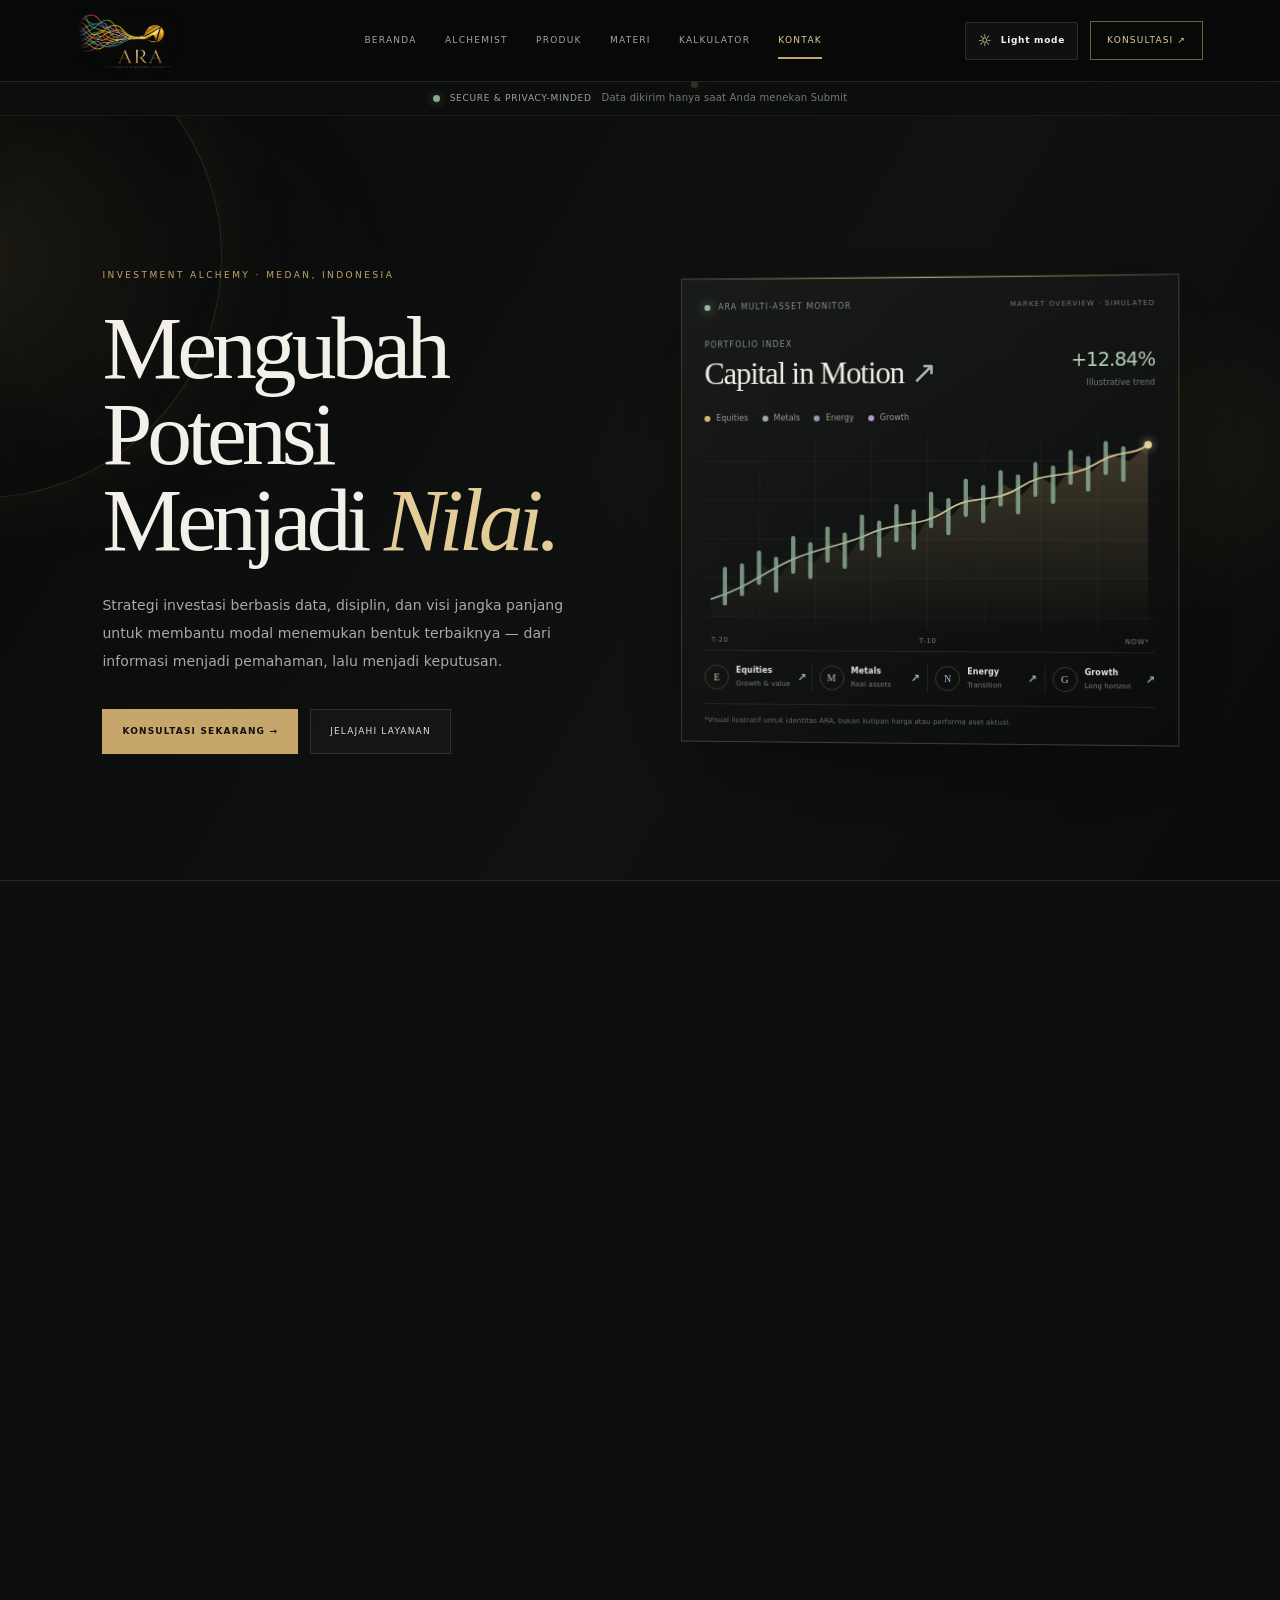
<file: index.html>
<!DOCTYPE html>
<html lang="id">
<head>
<meta charset="UTF-8">
<meta name="viewport" content="width=device-width, initial-scale=1.0">
<meta name="theme-color" content="#080909" id="themeColorMeta">
<meta name="description" content="ARA Financial & Investment Advisory — Investment Alchemy from Medan.">
<title>ARA — Financial & Investment Advisory</title>


<link rel="stylesheet" href="css/01-base.css">
<link rel="stylesheet" href="css/02-motion.css">
<link rel="stylesheet" href="css/03-responsive.css">
<link rel="stylesheet" href="css/04-performance.css">
<link rel="stylesheet" href="css/05-black-luxury.css">

</head>
<body>

<div class="alchemist-lab" aria-hidden="true">
  <span class="chemical-formula formula-1">Fe + C → <b>STEEL</b> · Au · Cu · Ni · Li</span>
  <span class="chemical-formula formula-2">C₆H₁₂O₆ → ENERGY · Si · Al · Zn</span>
  <span class="chemical-formula formula-3">ORE → PROCESS → VALUE → <b>RETURN</b></span>
  <span class="chemical-formula formula-4">RISK + DISCIPLINE + TIME → <b>COMPOUNDING</b></span>
  <i class="ore-particle" style="left:18%;top:23%;animation-delay:-2s"></i>
  <i class="ore-particle" style="left:83%;top:34%;animation-delay:-7s"></i>
  <i class="ore-particle" style="left:71%;top:70%;animation-delay:-4s"></i>
  <i class="ore-particle" style="left:26%;top:81%;animation-delay:-9s"></i>
  <i class="ore-particle" style="left:57%;top:15%;animation-delay:-5s"></i>
</div>


<div class="ara-spark gold" style="left:8%;top:21%;animation-delay:-2s"></div>
<div class="ara-spark teal" style="left:92%;top:31%;animation-delay:-6s"></div>
<div class="ara-spark rose" style="left:78%;top:64%;animation-delay:-4s"></div>
<div class="ara-spark blue" style="left:16%;top:76%;animation-delay:-7s"></div>
<div class="ara-spark gold" style="left:54%;top:9%;animation-delay:-1s"></div>


<header class="site-header">
  <a class="brand" href="#top" aria-label="ARA Financial & Investment Advisory">
    <img src="assets/ara-logo.webp" width="145" height="60" decoding="async" fetchpriority="high" alt="ARA Financial & Investment Advisory">
  </a>
  <nav class="nav" aria-label="Navigasi utama">
    <a class="active" href="#top">Beranda</a>
    <a href="#philosophy">Alchemist</a>
    <a href="#products">Produk</a>
    <a href="#library">Materi</a>
    <a href="#calculators">Kalkulator</a>
    <a href="#contact">Kontak</a>
  </nav>
  <div class="header-tools"><button class="theme-toggle" id="themeToggle" type="button" aria-label="Aktifkan mode terang" aria-pressed="false"><span class="theme-icon" aria-hidden="true">☼</span><span class="theme-label">Light mode</span></button><a class="header-cta" href="#contact">Konsultasi ↗</a></div>
</header>
<div class="security-strip" role="status" aria-label="Informasi keamanan">
  <span class="security-dot" aria-hidden="true"></span>
  <span>Secure & Privacy-Minded</span>
  <span class="security-note">Data dikirim hanya saat Anda menekan Submit</span>
</div>
<main id="top">
<section class="hero reveal">
  <div>
    <div class="kicker">Investment Alchemy · Medan, Indonesia</div>
    <h1>Mengubah Potensi<br>Menjadi <em>Nilai.</em></h1>
    <p class="hero-copy">Strategi investasi berbasis data, disiplin, dan visi jangka panjang untuk membantu modal menemukan bentuk terbaiknya — dari informasi menjadi pemahaman, lalu menjadi keputusan.</p>
    <div class="actions">
      <a class="btn primary" href="#contact">Konsultasi Sekarang →</a>
      <a class="btn light" href="#products">Jelajahi Layanan</a>
    </div>
  </div>
  <div class="alchemy-stage market-stage" aria-label="Visual multi-aset dengan candlestick pasar yang bergerak naik">
    <div class="market-panel">
      <div class="market-topline"><div><span class="live-dot"></span><span class="market-eyebrow">ARA MULTI-ASSET MONITOR</span></div><span class="market-period">MARKET OVERVIEW · SIMULATED</span></div>
      <div class="market-heading"><div><span class="market-symbol">PORTFOLIO INDEX</span><strong>Capital in Motion<span class="market-up"> ↗</span></strong></div><div class="market-return"><strong>+12.84%</strong><span>Illustrative trend</span></div></div>
      <div class="market-legend"><span><i class="legend-dot equity"></i>Equities</span><span><i class="legend-dot metals"></i>Metals</span><span><i class="legend-dot energy"></i>Energy</span><span><i class="legend-dot growth"></i>Growth</span></div>
      <svg class="market-chart" viewBox="0 0 520 245" role="img" aria-label="Candlestick chart ilustratif dengan tren meningkat, bukan data pasar real-time">
        <defs><linearGradient id="chartGlow" x1="0" y1="0" x2="0" y2="1"><stop offset="0" stop-color="#c9aa70" stop-opacity=".24"/><stop offset="1" stop-color="#c9aa70" stop-opacity="0"/></linearGradient><linearGradient id="trendStroke" x1="0" y1="0" x2="1" y2="0"><stop offset="0" stop-color="#8eaa98"/><stop offset="1" stop-color="#e2c88e"/></linearGradient></defs>
        <g class="chart-grid"><path d="M0 30H520 M0 75H520 M0 120H520 M0 165H520 M0 210H520"/><path d="M65 0V225 M130 0V225 M195 0V225 M260 0V225 M325 0V225 M390 0V225 M455 0V225"/></g>
        <path class="chart-area" d="M8 190 L28 174 L48 182 L68 151 L88 163 L108 137 L128 149 L148 124 L168 140 L188 110 L208 119 L228 99 L248 116 L268 83 L288 94 L308 70 L328 82 L348 57 L368 70 L388 48 L408 60 L428 34 L448 43 L468 22 L490 31 L512 12 L512 225 L8 225Z"/>
        <g class="candles"><path d="M24 155V195 M44 151V184 M64 136V171 M84 143V180 M104 119V158 M124 126V164 M144 108V145 M164 115V152 M184 94V131 M204 101V139 M224 82V121 M244 88V130 M264 68V105 M284 75V113 M304 53V92 M324 60V99 M344 43V80 M364 48V89 M384 34V69 M404 38V77 M424 20V55 M444 27V63 M464 10V44 M484 16V52"/></g>
        <path class="chart-trend" d="M8 190 C55 175 69 158 105 143 S163 128 195 113 S250 108 282 87 S335 81 367 60 S420 53 452 34 S490 27 512 12"/>
        <circle class="chart-end" cx="512" cy="12" r="4"/><text x="8" y="240" class="chart-label">T-20</text><text x="250" y="240" class="chart-label">T-10</text><text x="486" y="240" class="chart-label">NOW*</text>
      </svg>
      <div class="asset-strip"><div><span class="asset-mark asset-equity">E</span><span><b>Equities</b><small>Growth & value</small></span><strong>↗</strong></div><div><span class="asset-mark asset-metals">M</span><span><b>Metals</b><small>Real assets</small></span><strong>↗</strong></div><div><span class="asset-mark asset-energy">N</span><span><b>Energy</b><small>Transition</small></span><strong>↗</strong></div><div><span class="asset-mark asset-growth">G</span><span><b>Growth</b><small>Long horizon</small></span><strong>↗</strong></div></div>
      <div class="market-disclaimer">*Visual ilustratif untuk identitas ARA, bukan kutipan harga atau performa aset aktual.</div>
    </div>
  </div>
</section>

<section class="section paper reveal" id="philosophy">
  <div class="philosophy">
    <div><div class="kicker">Filosofi ARA</div><h2 class="section-title">Tiga Pilar <em>Alchemy.</em></h2></div>
    <div><p class="section-copy">Alchemist tidak mengejar kepastian. Ia membangun proses yang membuat informasi menjadi insight, insight menjadi tesis, dan tesis menjadi keputusan yang dapat dipertanggungjawabkan.</p><p class="section-copy">ARA diinisiasi di Medan dengan gagasan sederhana: investasi yang baik membutuhkan kombinasi antara data, disiplin, dan tujuan yang jelas.</p></div>
  </div>
  <div class="principles">
    <article class="principle"><div class="num">01</div><h3>Data</h3><p class="muted">Mengolah informasi menjadi wawasan yang relevan sebelum mengambil keputusan.</p></article>
    <article class="principle"><div class="num">02</div><h3>Disiplin</h3><p class="muted">Menjaga konsistensi proses, risk management, dan horizon dalam setiap langkah.</p></article>
    <article class="principle"><div class="num">03</div><h3>Tujuan</h3><p class="muted">Mengarah pada kebutuhan modal dan tujuan finansial yang nyata.</p></article>
  </div>
</section>

<section class="section reveal" id="products">
  <div class="section-head"><div><div class="kicker">ARA Product House</div><h2 class="section-title">Produk & <em>Layanan.</em></h2></div></div>
  <p class="section-copy">Ruang layanan ARA untuk edukasi, financial review, research, dan percakapan awal mengenai kebutuhan finansial.</p>
  <div class="grid3">
    <article class="card product-card"><div class="tag">Education</div><h3>ARA Investment Class</h3><div class="product-meta">Learning</div><p class="muted">Framework untuk membangun investment thinking secara terstruktur.</p><ul><li>Investment framework</li><li>Valuation basics</li><li>Risk & portfolio thinking</li></ul><button class="btn primary product-btn" data-product="ARA Investment Class">Saya Tertarik →</button></article>
    <article class="card product-card"><div class="tag">Advisory</div><h3>Financial Review</h3><div class="product-meta">Consultation</div><p class="muted">Sesi awal untuk memetakan kebutuhan, tujuan, horizon, dan kondisi finansial.</p><ul><li>Goal mapping</li><li>Risk profile</li><li>Portfolio discussion</li></ul><button class="btn primary product-btn" data-product="Financial Review">Request →</button></article>
    <article class="card product-card"><div class="tag">Research</div><h3>ARA Research</h3><div class="product-meta">Insight</div><p class="muted">Market notes dan framework analisis untuk membantu membaca peluang dan risiko.</p><ul><li>Market notes</li><li>Sector research</li><li>Investment framework</li></ul><button class="btn primary product-btn" data-product="ARA Research">Explore →</button></article>
  </div>
</section>

<section class="section paper reveal" id="library">
  <div class="section-head"><div><div class="kicker">Knowledge Library</div><h2 class="section-title">Materi & <em>Research.</em></h2></div><a class="btn light" href="/admin/">Content Studio</a></div>
  <div class="grid3">
    <article class="card library-card"><div class="cover">Investment Basics</div><div class="body"><span class="pill">PDF · EDU</span><h3>Fundamental Investing</h3><p class="muted">Business quality, valuation, risk, dan investment horizon.</p><a class="btn light" href="#">Buka Materi →</a></div></article>
    <article class="card library-card"><div class="cover">Market Notes</div><div class="body"><span class="pill">Research</span><h3>ARA Market Notes</h3><p class="muted">Kumpulan insight dan framework untuk membaca pasar.</p><a class="btn light" href="#">Explore →</a></div></article>
    <article class="card library-card"><div class="cover">Wealth Architecture</div><div class="body"><span class="pill">Guide</span><h3>Financial Planning</h3><p class="muted">Tujuan, horizon, risk profile, dan capital allocation.</p><a class="btn light" href="#">Open →</a></div></article>
  </div>
</section>

<section class="section calculator-wrap reveal" id="calculators">
  <div class="kicker">Financial Laboratory</div><h2 class="section-title">ARA <em>Calculators.</em></h2>
  <p class="section-copy">Kalkulator edukasi untuk memahami efek waktu, return, dan struktur biaya. Hasil simulasi bukan rekomendasi investasi.</p>
  <div class="calcs">
    <article class="calc">
      <h3>Compound Growth</h3>
      <div class="field"><label>Modal Awal (Rp)</label><input id="pv" type="number" value="10000000"></div>
      <div class="field"><label>Return Tahunan (%)</label><input id="rate" type="number" value="10"></div>
      <div class="field"><label>Periode (Tahun)</label><input id="years" type="number" value="10"></div>
      <button class="btn primary" onclick="compound()">Calculate</button>
      <div class="result"><strong id="fv">Rp 25.937.425</strong><span>Estimasi future value dengan compounding tahunan.</span></div>
    </article>
    <article class="calc">
      <h3>Break-Even</h3>
      <div class="field"><label>Fixed Cost (Rp)</label><input id="fixed" type="number" value="50000000"></div>
      <div class="field"><label>Harga / Unit (Rp)</label><input id="price" type="number" value="100000"></div>
      <div class="field"><label>Variable Cost / Unit (Rp)</label><input id="variable" type="number" value="60000"></div>
      <button class="btn primary" onclick="breakEven()">Calculate</button>
      <div class="result"><strong id="be">1.250 unit</strong><span>Jumlah unit ketika revenue menyamai total cost.</span></div>
    </article>
  </div>
</section>

<section class="section paper contact reveal" id="contact">
  <div><div class="kicker">Begin the Conversation</div><h2 class="section-title">Your Capital.<br>Our <em>Alchemy.</em></h2><p class="section-copy">Isi informasi singkat di bawah. Data akan dikirim ke <strong>/api/leads</strong> apabila endpoint Vercel Anda telah terhubung.</p></div>
  <form class="form" id="leadForm" novalidate autocomplete="on">
    <div class="hp-field" aria-hidden="true"><label>Website <input name="website" tabindex="-1" autocomplete="off"></label></div>
    <div class="formgrid">
      <div><label>Nama *</label><input name="name" required maxlength="80" autocomplete="name"></div>
      <div><label>Email *</label><input name="email" type="email" required maxlength="120" autocomplete="email"></div>
      <div><label>WhatsApp *</label><input name="whatsapp" required maxlength="25" inputmode="tel" autocomplete="tel"></div>
      <div><label>Kota</label><input name="city" value="Medan"></div>
      <div><label>Risk Profile *</label><select name="risk" required><option value="">Pilih</option><option>Konservatif</option><option>Moderat</option><option>Agresif</option></select></div>
      <div><label>Horizon *</label><select name="horizon" required><option value="">Pilih</option><option>&lt; 1 tahun</option><option>1–3 tahun</option><option>3–5 tahun</option><option>&gt; 5 tahun</option></select></div>
      <div class="full"><label>Produk / Minat</label><input id="productInterest" name="product_interest"></div>
      <div class="full"><label>Pesan</label><textarea name="message" maxlength="1000" placeholder="Ceritakan kebutuhan Anda secara singkat..."></textarea></div>
    </div>
    <br><button class="btn primary" type="submit">Submit to ARA →</button>
    <div class="form-note"><b>Privasi:</b><span>Jangan kirim password, PIN, OTP, nomor kartu, atau data rahasia melalui formulir ini.</span></div>
    <div id="status" class="status" role="status" aria-live="polite"></div>
  </form>
</section>
</main>

<footer><div><span class="gold">ARA</span><br>Financial & Investment Advisory · Medan, Indonesia</div><div>© 2026 ARA · Investment Alchemy</div></footer>



<script src="js/app.js" defer></script>
<script src="js/theme.js" defer></script>
<script src="js/performance.js" defer></script>
<script src="js/lead.js" defer></script>

</body>
</html>
</file>
<file: css/01-base.css>
/* ARA FINANCIAL ALCHEMY — BASE */
</file>
<file: css/02-motion.css>
/* ARA FINANCIAL ALCHEMY — MOTION */
</file>
<file: css/03-responsive.css>
/* ARA FINANCIAL ALCHEMY — RESPONSIVE */


:root{
  --bg:#f6f3eb; --paper:#fffdf8; --ink:#15171a; --muted:#6f716f;
  --gold:#b88a3b; --gold2:#d8b66a; --line:#ded7c9; --green:#1f665d;
  --shadow:0 22px 60px rgba(34,29,19,.09);
}
*{box-sizing:border-box;margin:0;padding:0}
html{scroll-behavior:smooth}
body{font-family:Inter,ui-sans-serif,system-ui,-apple-system,BlinkMacSystemFont,"Segoe UI",sans-serif;background:var(--bg);color:var(--ink);line-height:1.55}
a{color:inherit;text-decoration:none}
button,input,select,textarea{font:inherit}
button{cursor:pointer}

.site-header{
 position:sticky;top:0;z-index:100;height:76px;padding:0 clamp(20px,5vw,76px);
 display:flex;align-items:center;justify-content:space-between;gap:30px;
 background:rgba(246,243,235,.92);backdrop-filter:blur(18px);
 border-bottom:1px solid rgba(184,138,59,.22)
}
.brand{display:flex;align-items:center;min-width:155px;height:62px;overflow:visible}
.brand img{display:block;width:145px;height:60px;object-fit:contain;object-position:left center}
.nav{display:flex;align-items:center;gap:28px;font-size:10px;letter-spacing:.1em;text-transform:uppercase;color:#65665f}
.nav a{position:relative;padding:27px 0}
.nav a:hover,.nav a.active{color:var(--ink)}
.nav a.active:after{content:"";position:absolute;left:0;right:0;bottom:18px;height:1px;background:var(--gold)}
.header-cta{border:1px solid var(--ink);padding:10px 15px;font-size:9px;letter-spacing:.12em;text-transform:uppercase;background:transparent}
.header-cta:hover{background:var(--ink);color:white}

.hero{
 min-height:calc(100vh - 76px);padding:85px clamp(24px,7vw,110px) 65px;
 display:grid;grid-template-columns:1fr 1fr;align-items:center;gap:5vw;
 background:
 radial-gradient(circle at 82% 44%,rgba(184,138,59,.18),transparent 24%),
 linear-gradient(135deg,#faf8f2,#f0ece2)
}
.kicker{font-size:9px;letter-spacing:.25em;text-transform:uppercase;color:var(--gold);margin-bottom:18px}
.hero h1{font:400 clamp(52px,6.4vw,90px)/.94 Georgia,serif;letter-spacing:-.045em}
.hero h1 em,.section-title em{color:var(--gold);font-style:italic}
.hero-copy{max-width:620px;margin-top:24px;color:var(--muted);font-size:14px;line-height:1.9}
.actions{display:flex;flex-wrap:wrap;gap:10px;margin-top:30px}
.btn{display:inline-flex;align-items:center;justify-content:center;gap:8px;padding:12px 17px;border:1px solid var(--ink);background:transparent;font-size:9px;letter-spacing:.1em;text-transform:uppercase}
.btn.primary{background:var(--ink);color:#fff}
.btn.primary:hover{background:var(--gold);border-color:var(--gold)}
.btn.light{border-color:var(--line);background:rgba(255,255,255,.65)}

.alchemy-stage{min-height:430px;display:grid;place-items:center;position:relative}
.orbit{width:min(420px,82vw);aspect-ratio:1;border:1px solid rgba(184,138,59,.45);border-radius:50%;position:relative;display:grid;place-items:center;background:radial-gradient(circle,rgba(255,255,255,.78),rgba(255,255,255,0) 62%);box-shadow:0 0 0 28px rgba(184,138,59,.035),var(--shadow)}
.orbit:before,.orbit:after{content:"";position:absolute;border:1px solid rgba(184,138,59,.3);border-radius:50%}
.orbit:before{inset:52px}.orbit:after{inset:105px}
.core{width:112px;height:112px;border-radius:50%;display:grid;place-items:center;background:linear-gradient(145deg,#e7ca84,#8f6222);box-shadow:inset 10px 8px 20px rgba(255,255,255,.5),0 20px 45px rgba(102,69,21,.25);font:48px Georgia;color:#fff}
.formula{position:absolute;font:12px Georgia;color:#8d6a32;letter-spacing:.08em}
.f1{top:11%;right:1%}.f2{bottom:12%;left:1%}.f3{left:-2%;top:49%}

.section{padding:88px clamp(24px,7vw,110px);border-top:1px solid var(--line)}
.section.paper{background:var(--paper)}
.section-head{display:flex;align-items:end;justify-content:space-between;gap:30px}
.section-title{font:400 clamp(38px,4.7vw,62px)/1.02 Georgia,serif;letter-spacing:-.03em}
.section-copy{max-width:680px;color:var(--muted);font-size:13px;line-height:1.9;margin-top:18px}
.philosophy{display:grid;grid-template-columns:.75fr 1.25fr;gap:8vw}
.principles{display:grid;grid-template-columns:repeat(3,1fr);gap:15px;margin-top:40px}
.principle,.card{border:1px solid var(--line);background:#fff;padding:24px;transition:.25s}
.principle:hover,.card:hover{transform:translateY(-4px);box-shadow:var(--shadow);border-color:rgba(184,138,59,.55)}
.num{font:28px Georgia;color:var(--gold)}
.principle h3,.card h3{font:400 22px Georgia;margin:10px 0 8px}
.muted{font-size:11px;color:var(--muted);line-height:1.75}

.grid3{display:grid;grid-template-columns:repeat(3,1fr);gap:16px;margin-top:36px}
.card .tag{font-size:8px;letter-spacing:.17em;color:var(--gold);text-transform:uppercase}
.card .card-icon{width:42px;height:42px;border:1px solid rgba(184,138,59,.5);display:grid;place-items:center;margin-bottom:18px;color:var(--gold);font:20px Georgia}
.card .btn{margin-top:18px}

.product-card{position:relative;overflow:hidden}
.product-card:before{content:"";position:absolute;top:0;left:0;right:0;height:3px;background:linear-gradient(90deg,var(--gold),transparent)}
.product-meta{font:22px Georgia;margin:14px 0 7px}
.product-card ul{margin:13px 0 0;padding-left:18px;color:var(--muted);font-size:11px;line-height:1.9}

.calculator-wrap{background:#17191b;color:#fff}
.calculator-wrap .section-copy{color:#a9adb0}
.calcs{display:grid;grid-template-columns:1fr 1fr;gap:16px;margin-top:36px}
.calc{background:#202326;border:1px solid rgba(255,255,255,.1);padding:25px}
.calc h3{font:400 25px Georgia;margin-bottom:18px}
.field{margin-bottom:13px}
.field label{display:block;font-size:9px;color:#a9adb0;margin-bottom:6px}
.field input,.field select{width:100%;padding:11px 12px;background:#17191b;border:1px solid rgba(255,255,255,.14);color:#fff;outline:none}
.result{margin-top:17px;padding:15px;border:1px solid rgba(216,182,106,.45);background:rgba(184,138,59,.06)}
.result strong{display:block;color:var(--gold2);font:25px Georgia}
.result span{font-size:9px;color:#969b9f}

.library-card .cover{height:135px;background:linear-gradient(135deg,#1b1d1f,#87652e);display:flex;align-items:flex-end;padding:17px;color:#fff;font:21px Georgia}
.library-card .body{padding:19px}
.pill{display:inline-block;padding:5px 8px;background:#f1ece1;color:#7a5a27;font-size:8px;letter-spacing:.09em;text-transform:uppercase}

.contact{display:grid;grid-template-columns:.8fr 1.2fr;gap:8vw;align-items:start}
.form{padding:27px;background:#fff;border:1px solid var(--line);box-shadow:0 18px 45px rgba(30,25,17,.05)}
.formgrid{display:grid;grid-template-columns:1fr 1fr;gap:12px}
.form label{display:block;font-size:9px;color:#666;margin-bottom:6px}
.form input,.form select,.form textarea{width:100%;padding:11px 12px;border:1px solid var(--line);background:#fbfaf6;outline:none}
.form input:focus,.form select:focus,.form textarea:focus{border-color:var(--gold)}
.form textarea{min-height:95px;resize:vertical}
.full{grid-column:1/-1}
.status{display:none;margin-top:10px;padding:10px;font-size:10px}
.status.ok{display:block;background:#eaf5f2;color:var(--green)}
.status.err{display:block;background:#fff0ef;color:#9b4039}

footer{padding:28px clamp(24px,7vw,110px);background:#151719;color:#92979a;display:flex;justify-content:space-between;gap:20px;font-size:9px}
footer .gold{font:18px Georgia;color:var(--gold2)}

@media(max-width:900px){
 .nav{display:none}.hero,.philosophy,.contact{grid-template-columns:1fr}
 .hero{padding-top:65px}.alchemy-stage{min-height:350px}
 .grid3,.principles{grid-template-columns:1fr 1fr}.calcs{grid-template-columns:1fr}
}
@media(max-width:600px){
 .site-header{height:68px;padding:0 18px}.brand{min-width:125px;height:58px}
 .brand img{width:125px;height:52px}
 .header-cta{padding:8px 10px;font-size:8px}
 .hero,.section{padding-left:20px;padding-right:20px}
 .hero h1{font-size:55px}.grid3,.principles,.formgrid{grid-template-columns:1fr}
 .full{grid-column:auto}footer{display:block}
 footer div+div{margin-top:12px}
}

/* ARA SAFETY + MOTION SYSTEM v3 */
:root{--safe:#2c746a;--safe-soft:#eaf5f2}
body{overflow-x:hidden}
body::before{content:"";position:fixed;inset:-25%;z-index:-3;pointer-events:none;background:radial-gradient(circle at 15% 20%,rgba(216,182,106,.12),transparent 20%),radial-gradient(circle at 85% 70%,rgba(31,102,93,.08),transparent 24%);animation:araAmbient 18s ease-in-out infinite alternate}
body::after{content:"";position:fixed;inset:0;z-index:-2;pointer-events:none;opacity:.22;background-image:linear-gradient(rgba(21,23,26,.025) 1px,transparent 1px),linear-gradient(90deg,rgba(21,23,26,.025) 1px,transparent 1px);background-size:42px 42px;mask-image:linear-gradient(to bottom,black,transparent 82%)}
.site-header{transition:box-shadow .3s ease,background .3s ease}
.site-header.scrolled{box-shadow:0 12px 35px rgba(34,29,19,.08);background:rgba(246,243,235,.82)}
.hero{position:relative;overflow:hidden}
.hero::before,.hero::after{content:"";position:absolute;border-radius:50%;pointer-events:none}
.hero::before{width:360px;height:360px;right:-110px;top:-100px;border:1px solid rgba(184,138,59,.16);box-shadow:0 0 90px rgba(184,138,59,.08);animation:araFloat 9s ease-in-out infinite}
.hero::after{width:180px;height:180px;left:-90px;bottom:-70px;border:1px solid rgba(31,102,93,.12);animation:araFloat 12s ease-in-out infinite reverse}
.reveal{opacity:0;transform:translateY(18px);transition:opacity .7s ease,transform .7s cubic-bezier(.2,.75,.25,1)}
.reveal.is-visible{opacity:1;transform:none}
.alchemy-stage{isolation:isolate}.orbit{animation:araOrbitBreath 7s ease-in-out infinite}
.orbit .formula{animation:araFormula 5s ease-in-out infinite alternate}.orbit .f2{animation-delay:-1.7s}.orbit .f3{animation-delay:-3s}
.core{animation:araCore 5s ease-in-out infinite}.orbit::before{animation:araSpin 24s linear infinite}.orbit::after{animation:araSpin 17s linear infinite reverse}
.btn,.card,.principle,.form,.header-cta{transition:transform .25s ease,box-shadow .25s ease,border-color .25s ease,background .25s ease}
.btn:hover{transform:translateY(-2px)}
.btn:focus-visible,.header-cta:focus-visible,a:focus-visible,input:focus-visible,select:focus-visible,textarea:focus-visible{outline:3px solid rgba(44,116,106,.25);outline-offset:3px}
.card,.principle{position:relative;overflow:hidden}
.card::after,.principle::after{content:"";position:absolute;inset:0;pointer-events:none;background:linear-gradient(120deg,transparent 30%,rgba(255,255,255,.45) 50%,transparent 70%);transform:translateX(-120%);transition:transform .8s ease}
.card:hover::after,.principle:hover::after{transform:translateX(120%)}
.security-strip{display:flex;align-items:center;justify-content:center;gap:9px;min-height:34px;padding:8px 20px;background:rgba(234,245,242,.82);border-bottom:1px solid rgba(44,116,106,.12);color:#35655e;font-size:9px;letter-spacing:.08em;text-transform:uppercase}
.security-dot{width:7px;height:7px;border-radius:50%;background:#4f9b8d;box-shadow:0 0 0 5px rgba(79,155,141,.10);animation:araPulse 2.4s ease-in-out infinite}
.security-note{letter-spacing:.02em;text-transform:none;font-size:10px;color:#60716e}
.form{position:relative}.form::before{content:"Secure intake";position:absolute;right:18px;top:16px;font-size:8px;letter-spacing:.12em;text-transform:uppercase;color:var(--safe);background:var(--safe-soft);padding:5px 8px;border-radius:999px}
.form-note{display:flex;gap:8px;align-items:flex-start;margin-top:13px;font-size:9px;line-height:1.6;color:#717674}.form-note b{color:var(--safe)}
.hp-field{position:absolute!important;left:-9999px!important;width:1px!important;height:1px!important;opacity:0!important;pointer-events:none!important}
@keyframes araAmbient{to{transform:translate3d(2%,1%,0) scale(1.03)}}
@keyframes araFloat{0%,100%{transform:translate3d(0,0,0)}50%{transform:translate3d(-16px,12px,0)}}
@keyframes araOrbitBreath{0%,100%{transform:scale(1)}50%{transform:scale(1.018)}}
@keyframes araCore{0%,100%{transform:translateY(0);box-shadow:inset 10px 8px 20px rgba(255,255,255,.5),0 20px 45px rgba(102,69,21,.25)}50%{transform:translateY(-7px);box-shadow:inset 10px 8px 20px rgba(255,255,255,.55),0 28px 55px rgba(102,69,21,.20)}}
@keyframes araSpin{to{transform:rotate(360deg)}}@keyframes araFormula{to{transform:translateY(-5px);opacity:.72}}@keyframes araPulse{50%{box-shadow:0 0 0 8px rgba(79,155,141,.03);opacity:.7}}
@media (prefers-reduced-motion:reduce){html{scroll-behavior:auto}*,*::before,*::after{animation-duration:.001ms!important;animation-iteration-count:1!important;transition-duration:.001ms!important}.reveal{opacity:1;transform:none}}



/* ARA LIVING ELEGANCE — richer color atmosphere */
:root{
  --ara-cream:#f6f3eb;
  --ara-gold:#b8944e;
  --ara-gold-soft:#d8bd7b;
  --ara-teal:#2f756d;
  --ara-sage:#789a86;
  --ara-rose:#c98d82;
  --ara-blue:#718ea6;
}

body{
  background:
    radial-gradient(circle at 8% 12%, rgba(184,148,78,.18), transparent 24%),
    radial-gradient(circle at 91% 10%, rgba(47,117,109,.16), transparent 25%),
    radial-gradient(circle at 82% 78%, rgba(201,141,130,.13), transparent 28%),
    radial-gradient(circle at 12% 86%, rgba(113,142,166,.11), transparent 27%),
    linear-gradient(135deg,#f8f6ef 0%,#f2efe6 48%,#f7f4ec 100%);
  background-attachment:fixed;
}

/* Living color washes */
body::before{
  content:"";
  position:fixed;
  inset:-20%;
  z-index:-3;
  pointer-events:none;
  background:
    radial-gradient(ellipse at 18% 30%, rgba(216,189,123,.22), transparent 28%),
    radial-gradient(ellipse at 76% 22%, rgba(47,117,109,.18), transparent 26%),
    radial-gradient(ellipse at 72% 74%, rgba(201,141,130,.16), transparent 30%),
    radial-gradient(ellipse at 25% 82%, rgba(120,154,134,.13), transparent 26%);
  filter:blur(30px) saturate(115%);
  animation:araColorBreath 20s ease-in-out infinite alternate;
}

/* Fine luminous veil */
body::after{
  background:
    linear-gradient(rgba(55,47,34,.025) 1px,transparent 1px),
    linear-gradient(90deg,rgba(55,47,34,.025) 1px,transparent 1px),
    radial-gradient(circle at 50% 0%,rgba(255,255,255,.58),transparent 38%);
  background-size:42px 42px,42px 42px,100% 100%;
  mix-blend-mode:multiply;
  opacity:.62;
}

/* Section color breathing */
section{
  position:relative;
  isolation:isolate;
}
section::before{
  content:"";
  position:absolute;
  width:420px;
  height:420px;
  border-radius:50%;
  left:-260px;
  top:10%;
  z-index:-1;
  background:radial-gradient(circle,rgba(184,148,78,.10),rgba(184,148,78,0) 68%);
  filter:blur(12px);
  animation:sectionGlow 14s ease-in-out infinite alternate;
  pointer-events:none;
}
section:nth-of-type(even)::before{
  left:auto;
  right:-270px;
  background:radial-gradient(circle,rgba(47,117,109,.09),rgba(47,117,109,0) 68%);
  animation-delay:-5s;
}

/* Hero becomes the visual focal point */
.hero{
  overflow:hidden;
  background:
    radial-gradient(circle at 76% 38%,rgba(184,148,78,.14),transparent 24%),
    radial-gradient(circle at 88% 68%,rgba(47,117,109,.13),transparent 24%);
}
.hero::before{
  width:480px;
  height:480px;
  border:1px solid rgba(184,148,78,.18);
  box-shadow:0 0 90px rgba(184,148,78,.08);
}
.hero::after{
  width:330px;
  height:330px;
  border:1px solid rgba(47,117,109,.16);
  box-shadow:0 0 80px rgba(47,117,109,.07);
}

/* Elegant color sparks */
.ara-spark{
  position:absolute;
  width:7px;
  height:7px;
  border-radius:50%;
  pointer-events:none;
  opacity:.42;
  filter:blur(.2px);
  box-shadow:0 0 16px currentColor;
  animation:araSparkFloat 9s ease-in-out infinite;
}
.ara-spark.gold{color:var(--ara-gold);background:currentColor}
.ara-spark.teal{color:var(--ara-teal);background:currentColor}
.ara-spark.rose{color:var(--ara-rose);background:currentColor}
.ara-spark.blue{color:var(--ara-blue);background:currentColor}

@keyframes araColorBreath{
  0%{transform:translate3d(-2%,-1%,0) scale(1)}
  50%{transform:translate3d(2%,1%,0) scale(1.04)}
  100%{transform:translate3d(-1%,2%,0) scale(1.08)}
}
@keyframes sectionGlow{
  0%{transform:translate3d(0,0,0) scale(.92);opacity:.55}
  100%{transform:translate3d(35px,-18px,0) scale(1.08);opacity:1}
}
@keyframes araSparkFloat{
  0%,100%{transform:translate3d(0,12px,0) scale(.8);opacity:.18}
  45%{transform:translate3d(10px,-18px,0) scale(1);opacity:.55}
  70%{transform:translate3d(-8px,-34px,0) scale(.72);opacity:.22}
}
@media (prefers-reduced-motion:reduce){
  body::before,section::before,.ara-spark{animation:none!important}
}



/* =========================================================
   ARA FINANCIAL ALCHEMIST — CHEMISTRY / MINING ATMOSPHERE
   Concept: financial management as controlled alchemy.
   ========================================================= */
:root{
  --alchemy-gold:#c5a15a;
  --alchemy-brass:#9c7840;
  --alchemy-copper:#a96d4c;
  --alchemy-ore:#5f6f67;
  --alchemy-mineral:#8e9b91;
  --alchemy-teal:#326f69;
  --alchemy-ink:#2d302c;
}

body{
  background:
    radial-gradient(circle at 12% 16%,rgba(197,161,90,.16),transparent 23%),
    radial-gradient(circle at 88% 18%,rgba(50,111,105,.13),transparent 24%),
    radial-gradient(circle at 78% 82%,rgba(169,109,76,.11),transparent 25%),
    radial-gradient(circle at 18% 84%,rgba(142,155,145,.12),transparent 24%),
    linear-gradient(135deg,#f7f3e9 0%,#eee9dd 48%,#f7f4ec 100%);
}

/* Molecular/mineral background */
body::before{
  background:
    radial-gradient(circle at 20% 25%,rgba(197,161,90,.18),transparent 18%),
    radial-gradient(circle at 75% 28%,rgba(50,111,105,.14),transparent 20%),
    radial-gradient(circle at 65% 78%,rgba(169,109,76,.12),transparent 22%),
    radial-gradient(circle at 30% 78%,rgba(95,111,103,.11),transparent 18%);
  filter:blur(34px) saturate(108%);
  animation:alchemyAtmosphere 24s ease-in-out infinite alternate;
}

/* Periodic-table-like technical grid */
body::after{
  background:
    linear-gradient(rgba(75,68,54,.028) 1px,transparent 1px),
    linear-gradient(90deg,rgba(75,68,54,.028) 1px,transparent 1px),
    radial-gradient(circle at 50% 10%,rgba(255,255,255,.62),transparent 42%);
  background-size:46px 46px,46px 46px,100% 100%;
  opacity:.55;
}

/* Alchemist formula atmosphere */
.alchemist-lab{
  position:absolute;
  inset:0;
  overflow:hidden;
  pointer-events:none;
  z-index:0;
}
.alchemist-lab::before,
.alchemist-lab::after{
  content:"";
  position:absolute;
  border:1px solid rgba(156,120,64,.15);
  border-radius:50%;
  animation:alchemyOrbit 28s linear infinite;
}
.alchemist-lab::before{
  width:520px;height:520px;
  right:-160px;top:8%;
  box-shadow:inset 0 0 0 34px rgba(197,161,90,.025);
}
.alchemist-lab::after{
  width:290px;height:290px;
  left:-90px;bottom:6%;
  border-color:rgba(50,111,105,.13);
  animation-direction:reverse;
  animation-duration:22s;
}

/* Formula labels */
.chemical-formula{
  position:absolute;
  font-family:Georgia,serif;
  letter-spacing:.12em;
  font-size:11px;
  color:rgba(70,68,58,.25);
  white-space:nowrap;
  animation:formulaDrift 16s ease-in-out infinite alternate;
}
.chemical-formula b{
  color:rgba(156,120,64,.42);
  font-weight:600;
}
.formula-1{right:7%;top:17%}
.formula-2{left:5%;top:38%;animation-delay:-5s}
.formula-3{right:12%;bottom:23%;animation-delay:-9s}
.formula-4{left:10%;bottom:13%;animation-delay:-3s}

/* Mineral particles */
.ore-particle{
  position:absolute;
  width:5px;height:5px;
  border-radius:50%;
  background:var(--alchemy-gold);
  box-shadow:0 0 14px rgba(197,161,90,.55);
  opacity:.28;
  animation:oreFloat 11s ease-in-out infinite;
}
.ore-particle:nth-child(2n){background:var(--alchemy-teal);box-shadow:0 0 14px rgba(50,111,105,.45)}
.ore-particle:nth-child(3n){background:var(--alchemy-copper);box-shadow:0 0 14px rgba(169,109,76,.42)}

.alchemy-card{
  position:relative;
  overflow:hidden;
}
.alchemy-card::after{
  content:"";
  position:absolute;
  width:160px;height:160px;
  right:-70px;top:-80px;
  border:1px solid rgba(197,161,90,.15);
  border-radius:50%;
  box-shadow:0 0 0 22px rgba(197,161,90,.025),0 0 0 45px rgba(197,161,90,.018);
  pointer-events:none;
}

/* Financial transformation language */
.transformation-line{
  display:flex;
  align-items:center;
  justify-content:center;
  gap:12px;
  margin:18px auto;
  color:rgba(60,58,49,.48);
  font-size:11px;
  letter-spacing:.14em;
  text-transform:uppercase;
}
.transformation-line .reagent{
  padding:7px 10px;
  border:1px solid rgba(156,120,64,.18);
  border-radius:999px;
  background:rgba(255,255,255,.34);
  backdrop-filter:blur(6px);
}
.transformation-line .arrow{
  color:rgba(156,120,64,.6);
}

@keyframes alchemyAtmosphere{
  0%{transform:translate3d(-1%,-1%,0) scale(1)}
  50%{transform:translate3d(2%,1%,0) scale(1.035)}
  100%{transform:translate3d(-2%,2%,0) scale(1.07)}
}
@keyframes alchemyOrbit{
  from{transform:rotate(0deg) translateX(0)}
  to{transform:rotate(360deg) translateX(0)}
}
@keyframes formulaDrift{
  0%{transform:translate3d(0,8px,0);opacity:.18}
  100%{transform:translate3d(8px,-10px,0);opacity:.38}
}
@keyframes oreFloat{
  0%,100%{transform:translate3d(0,15px,0) scale(.7);opacity:.12}
  50%{transform:translate3d(10px,-20px,0) scale(1);opacity:.42}
}
@media(max-width:700px){
  .chemical-formula{font-size:9px}
  .transformation-line{gap:7px;font-size:9px}
}
@media(prefers-reduced-motion:reduce){
  body::before,.alchemist-lab::before,.alchemist-lab::after,
  .chemical-formula,.ore-particle{animation:none!important}
}
</file>
<file: css/04-performance.css>
/* ARA FINANCIAL ALCHEMY — PERFORMANCE v2
   Goal: preserve the visual hierarchy while reducing paint/compositor work.
*/

/* Avoid fixed background repaints and expensive backdrop filters. */
html{scroll-behavior:auto}
body{background-attachment:scroll!important}
.site-header{backdrop-filter:none!important;-webkit-backdrop-filter:none!important}

/* Render below-the-fold sections only when approaching the viewport. */
.section{content-visibility:auto;contain-intrinsic-size:720px;}

/* Decorative layers: keep them static; these are the biggest recurring paint costs. */
body::before{
  animation:none!important;
  filter:none!important;
  -webkit-filter:none!important;
}
section::before{
  animation:none!important;
  filter:none!important;
  -webkit-filter:none!important;
}
.hero::before,.hero::after{
  animation:none!important;
}
.ara-spark{
  animation:none!important;
  filter:none!important;
  -webkit-filter:none!important;
}
.alchemist-lab::before,
.alchemist-lab::after,
.chemical-formula,
.ore-particle,
.security-dot{
  animation:none!important;
}
.orbit,
.orbit .formula,
.core,
.orbit::before,
.orbit::after{
  animation:none!important;
}

/* Remove blur compositing from the small glass element. */
.transformation-line .reagent{
  backdrop-filter:none!important;
  -webkit-backdrop-filter:none!important;
}

/* Avoid hover-triggered layout/compositing work on touch devices. */
@media (hover:none){
  .btn:hover,.card:hover,.principle:hover{transform:none!important}
  .card:hover::after,.principle:hover::after{transform:none!important}
}

/* On low-motion systems, also remove reveal transitions. */
@media (prefers-reduced-motion:reduce){
  *,*::before,*::after{
    animation-duration:.01ms!important;
    animation-iteration-count:1!important;
    transition-duration:.01ms!important;
    scroll-behavior:auto!important;
  }
  .reveal{opacity:1!important;transform:none!important}
}
</file>
<file: css/05-black-luxury.css>
/* ARA BLACK LUXURY — editorial investment interface
   Original ARA design inspired by premium investment-community conventions.
   Not a copy of Fortis Circle assets or source code. */
:root{
 --bg:#080909;--paper:#0d0f0f;--ink:#f2f0e9;--muted:#a2a49f;
 --gold:#c6a66a;--gold2:#e2cc98;--line:rgba(230,222,201,.13);--green:#8ea995;
 --shadow:0 24px 80px rgba(0,0,0,.38);--safe:#8ea995;--safe-soft:#15221b;
 color-scheme:dark;
}
html{scroll-padding-top:90px;background:var(--bg)}
body{background:var(--bg);color:var(--ink);line-height:1.65;letter-spacing:.005em}
body::before{inset:-15%;opacity:.8;background:radial-gradient(ellipse at 75% 7%,rgba(177,139,72,.13),transparent 30%),radial-gradient(ellipse at 8% 48%,rgba(64,83,71,.12),transparent 28%);animation:araAmbient 22s ease-in-out infinite alternate}
body::after{opacity:.18;background-image:linear-gradient(rgba(255,255,255,.035) 1px,transparent 1px),linear-gradient(90deg,rgba(255,255,255,.035) 1px,transparent 1px);background-size:56px 56px;mask-image:linear-gradient(to bottom,black,transparent 85%)}
::selection{background:var(--gold);color:#080909}
.site-header{height:82px;padding:0 clamp(20px,6vw,92px);gap:24px;background:rgba(8,9,9,.84);backdrop-filter:blur(22px);border-bottom:1px solid var(--line)}
.site-header.scrolled{background:rgba(8,9,9,.94);box-shadow:0 12px 45px rgba(0,0,0,.35)}
.brand{min-width:145px;height:66px;overflow:hidden}.brand img{width:136px;height:56px;object-fit:contain;object-position:left center;filter:drop-shadow(0 0 12px rgba(198,166,106,.08))}
.nav{gap:clamp(13px,2.2vw,30px);font-size:9px;letter-spacing:.14em;color:#a5a59e;white-space:nowrap}.nav a{padding:30px 0;transition:color .25s}.nav a:hover,.nav a.active{color:var(--gold2)}.nav a.active:after{bottom:19px;height:2px;background:var(--gold)}
.header-cta{border:1px solid rgba(198,166,106,.55);padding:11px 16px;color:var(--gold2);font-size:9px;letter-spacing:.13em;white-space:nowrap;transition:.25s}.header-cta:hover{background:var(--gold);border-color:var(--gold);color:#080909}
.security-strip{display:flex;align-items:center;justify-content:center;gap:10px;min-height:34px;background:#0c0e0d;border-bottom:1px solid rgba(255,255,255,.055);color:#9da39b;font-size:9px;letter-spacing:.08em}.security-dot{background:#8ba891;box-shadow:0 0 10px rgba(139,168,145,.5)}.security-note{color:#747a73}
.hero{min-height:calc(94vh - 82px);padding:clamp(65px,9vw,130px) clamp(24px,8vw,125px) 90px;gap:6vw;position:relative;isolation:isolate;background:radial-gradient(ellipse at 78% 45%,rgba(166,128,60,.12),transparent 30%),linear-gradient(120deg,#090a0a 0%,#101211 58%,#0a0b0b 100%)}
.hero:after{content:"";position:absolute;inset:0;z-index:-1;pointer-events:none;opacity:.35;background:linear-gradient(115deg,transparent 30%,rgba(255,255,255,.025) 50%,transparent 70%)}
.kicker{font-size:9px;letter-spacing:.27em;color:var(--gold);margin-bottom:22px}.hero h1{font:400 clamp(54px,7vw,102px)/.96 Georgia,"Times New Roman",serif;letter-spacing:-.055em;max-width:760px}.hero h1 em,.section-title em{color:var(--gold2);font-weight:400}.hero-copy{max-width:570px;margin-top:28px;color:#a8aaa4;font-size:14px;line-height:2}.actions{gap:12px;margin-top:34px}.btn{min-height:45px;padding:13px 19px;border:1px solid rgba(238,233,219,.22);background:transparent;color:var(--ink);font-size:9px;letter-spacing:.13em;transition:transform .25s,border-color .25s,background .25s,color .25s}.btn:hover{transform:translateY(-2px);border-color:var(--gold)}.btn.primary{background:var(--gold);border-color:var(--gold);color:#11110e;font-weight:650}.btn.primary:hover{background:var(--gold2);border-color:var(--gold2);color:#080909}.btn.light{border-color:var(--line);background:rgba(255,255,255,.025);color:#e0ded6}.btn.light:hover{background:rgba(255,255,255,.07)}
.alchemy-stage{min-height:450px}.orbit{width:min(430px,82vw);border-color:rgba(198,166,106,.46);background:radial-gradient(circle,rgba(198,166,106,.10),rgba(8,9,9,0) 63%);box-shadow:0 0 0 25px rgba(198,166,106,.025),0 0 0 58px rgba(198,166,106,.018),0 25px 90px rgba(0,0,0,.3)}.orbit:before,.orbit:after{border-color:rgba(198,166,106,.22)}.core{background:linear-gradient(145deg,#e6d1a0,#8e6b31 85%);box-shadow:inset 7px 6px 16px rgba(255,255,255,.35),0 18px 55px rgba(0,0,0,.45);color:#fffdf5}.formula{color:#c6a66a;font-size:11px;letter-spacing:.12em}
.section{padding:clamp(68px,8vw,112px) clamp(24px,8vw,125px);border-top:1px solid var(--line);background:rgba(9,10,10,.92)}.section.paper{background:#0d0f0f}.section-head{margin-bottom:6px}.section-title{font:400 clamp(40px,5vw,66px)/1.05 Georgia,"Times New Roman",serif;letter-spacing:-.045em}.section-copy{max-width:700px;color:#a2a49e;font-size:13px;line-height:1.95;margin-top:19px}.philosophy{gap:8vw}.principles{gap:14px;margin-top:45px}.principle,.card{position:relative;border:1px solid var(--line);background:linear-gradient(145deg,rgba(255,255,255,.035),rgba(255,255,255,.012));padding:clamp(22px,2.4vw,31px);transition:transform .3s,border-color .3s,background .3s,box-shadow .3s}.principle:hover,.card:hover{transform:translateY(-5px);box-shadow:0 20px 55px rgba(0,0,0,.26);border-color:rgba(198,166,106,.42);background:linear-gradient(145deg,rgba(198,166,106,.07),rgba(255,255,255,.015))}.num{font:29px Georgia;color:var(--gold)}.principle h3,.card h3{font:400 23px Georgia,serif;margin:13px 0 9px;color:#f0eee7}.muted{color:#a1a49d;font-size:11px;line-height:1.85}.grid3{gap:16px;margin-top:36px}.card .tag{color:var(--gold2);font-size:8px;letter-spacing:.19em}.card .card-icon{border-color:rgba(198,166,106,.4);color:var(--gold2)}.product-card{overflow:hidden}.product-card:before{height:2px;background:linear-gradient(90deg,var(--gold),rgba(198,166,106,0))}.product-meta{font:23px Georgia;color:var(--gold2);margin:16px 0 8px}.product-card ul{color:#a5a69f;line-height:2}.product-card .btn{margin-top:22px}
.library-card{padding:0;overflow:hidden}.library-card .cover{height:150px;padding:20px;color:#f3ead4;font:23px Georgia;background:radial-gradient(circle at 85% 20%,rgba(198,166,106,.34),transparent 32%),linear-gradient(135deg,#1d211e,#0c0e0d 70%);border-bottom:1px solid var(--line);position:relative}.library-card .cover:after{content:"ARA / RESEARCH";position:absolute;right:17px;top:17px;font:8px system-ui;letter-spacing:.16em;color:rgba(226,204,152,.65)}.library-card .body{padding:23px}.pill{background:rgba(198,166,106,.1);border:1px solid rgba(198,166,106,.22);color:var(--gold2);font-size:8px}.library-card .btn{margin-top:18px}
.calculator-wrap{background:#090a0a;color:var(--ink);position:relative;overflow:hidden}.calculator-wrap:before{content:"";position:absolute;width:420px;height:420px;border:1px solid rgba(198,166,106,.08);border-radius:50%;right:-200px;top:0;box-shadow:0 0 0 40px rgba(198,166,106,.018),0 0 0 90px rgba(198,166,106,.012);pointer-events:none}.calculator-wrap .section-copy{color:#a2a49e}.calcs{gap:17px;margin-top:38px}.calc{background:linear-gradient(145deg,#141716,#0d0f0f);border:1px solid var(--line);padding:clamp(22px,3vw,32px);box-shadow:0 20px 60px rgba(0,0,0,.18)}.calc h3{font:400 27px Georgia;margin-bottom:23px;color:#f1eee5}.field label{font-size:9px;color:#b0b1aa;letter-spacing:.05em}.field input,.field select{padding:12px 13px;background:#090b0a;border:1px solid rgba(255,255,255,.13);color:#f2f0e9;transition:border-color .2s}.field input:focus,.field select:focus{border-color:var(--gold);outline:none}.result{margin-top:19px;padding:17px;border:1px solid rgba(198,166,106,.27);background:linear-gradient(110deg,rgba(198,166,106,.08),rgba(198,166,106,.015))}.result strong{color:var(--gold2);font:27px Georgia}.result span{color:#a3a59e;line-height:1.7}
.contact{gap:7vw}.form{padding:clamp(22px,3vw,34px);background:linear-gradient(145deg,#141615,#0d0f0f);border:1px solid var(--line);box-shadow:0 22px 70px rgba(0,0,0,.22)}.form label{color:#b3b4ad;letter-spacing:.03em}.form input,.form select,.form textarea{background:#090b0a;color:#f0eee7;border:1px solid rgba(255,255,255,.13);padding:12px}.form input::placeholder,.form textarea::placeholder{color:#686d67}.form input:focus,.form select:focus,.form textarea:focus{border-color:var(--gold);outline:none}.status.ok{background:#14221b;color:#b7d0bc;border:1px solid rgba(142,169,149,.25)}.status.err{background:#261514;color:#f0b8b1;border:1px solid rgba(200,100,90,.25)}
footer{padding:31px clamp(24px,8vw,125px);background:#060707;color:#858982;border-top:1px solid var(--line);font-size:9px;letter-spacing:.04em}footer .gold{font:20px Georgia;color:var(--gold2)}
.alchemist-lab,.ara-spark{opacity:.25}.chemical-formula{color:#a68a55}.ore-particle{background:var(--gold)}
:focus-visible{outline:2px solid var(--gold2);outline-offset:4px}
@media(max-width:1000px){.site-header{gap:14px;padding-inline:24px}.nav{gap:14px;font-size:8px}.brand{min-width:120px}.brand img{width:118px}.header-cta{padding:10px 12px}.hero{padding-inline:6vw}}
@media(max-width:900px){.nav{display:none}.hero,.philosophy,.contact{grid-template-columns:1fr}.hero{min-height:auto;padding-top:76px}.alchemy-stage{min-height:350px;margin-top:8px}.grid3,.principles{grid-template-columns:1fr 1fr}.calcs{grid-template-columns:1fr}.philosophy{gap:28px}}
@media(max-width:600px){.site-header{height:68px;padding:0 17px}.brand{min-width:112px;height:56px}.brand img{width:112px;height:48px}.header-cta{padding:9px 10px;font-size:8px}.security-strip{font-size:8px;padding:7px 12px;flex-wrap:wrap;gap:5px 8px}.security-note{display:none}.hero,.section{padding-left:20px;padding-right:20px}.hero{padding-top:62px;padding-bottom:55px}.hero h1{font-size:clamp(49px,13vw,66px)}.hero-copy{font-size:13px}.alchemy-stage{min-height:300px}.orbit{width:min(310px,78vw)}.core{width:88px;height:88px;font-size:39px}.formula{font-size:9px}.section-title{font-size:clamp(39px,11vw,52px)}.grid3,.principles,.formgrid{grid-template-columns:1fr}.full{grid-column:auto}.section-head{align-items:flex-start;flex-direction:column;gap:15px}.library-card .cover{height:130px}footer{display:block;padding:26px 20px}footer div+div{margin-top:12px}}
@media(prefers-reduced-motion:reduce){*,*::before,*::after{scroll-behavior:auto!important;animation-duration:.01ms!important;animation-iteration-count:1!important;transition-duration:.01ms!important}}

/* Theme switch + multi-asset market visual */
.header-tools{display:flex;align-items:center;gap:12px;flex-shrink:0}.theme-toggle{display:inline-flex;align-items:center;justify-content:center;gap:8px;min-height:38px;padding:9px 12px;border:1px solid var(--line);border-radius:2px;background:rgba(255,255,255,.035);color:var(--ink);font:600 9px/1 system-ui,sans-serif;letter-spacing:.08em;cursor:pointer;white-space:nowrap;transition:background .2s,border-color .2s,color .2s}.theme-toggle:hover{border-color:var(--gold);background:rgba(198,166,106,.09)}.theme-icon{font-size:16px;line-height:1;color:var(--gold2)}
.market-stage{min-width:0;display:flex;align-items:center;justify-content:center;perspective:1200px}.market-panel{width:min(100%,520px);padding:22px 23px 16px;border:1px solid rgba(198,166,106,.26);background:linear-gradient(145deg,rgba(24,27,25,.96),rgba(10,12,11,.98));box-shadow:0 30px 100px rgba(0,0,0,.42),inset 0 1px rgba(255,255,255,.04);position:relative;overflow:hidden;transform:rotateY(-3deg);animation:marketFloat 7s ease-in-out infinite}.market-panel:before{content:"";position:absolute;inset:0 0 auto;height:1px;background:linear-gradient(90deg,transparent,#d6bb82,transparent);opacity:.8}.market-topline,.market-topline>div,.market-heading,.market-legend,.asset-strip,.asset-strip>div{display:flex;align-items:center}.market-topline,.market-heading{justify-content:space-between;gap:12px}.market-topline{font-size:8px;letter-spacing:.13em;color:#858b82}.market-topline>div{gap:8px}.live-dot{width:6px;height:6px;border-radius:50%;background:#9cb8a2;box-shadow:0 0 12px #9cb8a2}.market-period{font-size:7px;color:#747970}.market-heading{margin-top:25px;align-items:flex-end}.market-symbol{display:block;color:#888f85;font-size:8px;letter-spacing:.14em;margin-bottom:6px}.market-heading strong{display:block;font:400 clamp(22px,2.7vw,31px)/1.1 Georgia,serif;letter-spacing:-.035em;color:#f0eee6}.market-up{display:inline!important;color:#9db9a3!important;font:inherit!important}.market-return{text-align:right}.market-return strong{font:500 19px/1.2 system-ui,sans-serif;color:#b6d0b7;letter-spacing:-.04em}.market-return span{display:block;color:#737a71;font-size:8px;margin-top:5px}.market-legend{gap:14px;flex-wrap:wrap;margin-top:21px;color:#9a9d94;font-size:8px}.market-legend span{display:flex;align-items:center;gap:6px}.legend-dot{width:6px;height:6px;border-radius:50%;display:inline-block}.legend-dot.equity{background:#d5b77a}.legend-dot.metals{background:#9eafa2}.legend-dot.energy{background:#8c9cb2}.legend-dot.growth{background:#b59bc7}.market-chart{width:100%;display:block;margin-top:10px;overflow:visible}.chart-grid path{stroke:rgba(255,255,255,.065);stroke-width:.7;fill:none}.chart-area{fill:url(#chartGlow)}.candles path{fill:none;stroke:#91b39a;stroke-width:5;stroke-linecap:round;opacity:.78}.chart-trend{fill:none;stroke:url(#trendStroke);stroke-width:2;stroke-linecap:round;stroke-dasharray:700;stroke-dashoffset:700;animation:drawTrend 2.4s .3s ease forwards}.chart-end{fill:#e5d09c;stroke:#e5d09c;filter:drop-shadow(0 0 5px rgba(229,208,156,.8))}.chart-label{font:8px system-ui,sans-serif;fill:#777d73;letter-spacing:.1em}.asset-strip{gap:0;border-top:1px solid rgba(255,255,255,.08);border-bottom:1px solid rgba(255,255,255,.08);margin-top:4px;padding:13px 0}.asset-strip>div{flex:1;min-width:0;gap:7px;padding:0 7px;border-right:1px solid rgba(255,255,255,.07)}.asset-strip>div:first-child{padding-left:0}.asset-strip>div:last-child{border:0;padding-right:0}.asset-mark{display:grid;place-items:center;width:25px;height:25px;border:1px solid rgba(198,166,106,.25);border-radius:50%;font:10px Georgia;color:#e1c991;flex-shrink:0}.asset-metals{color:#b3c4b7}.asset-energy{color:#aabbd5}.asset-growth{color:#d0b6df}.asset-strip b,.asset-strip small{display:block;white-space:nowrap}.asset-strip b{font-size:8px;font-weight:600;color:#e5e3da}.asset-strip small{font-size:7px;color:#777d74;margin-top:2px}.asset-strip strong{margin-left:auto;color:#9cbaa2;font-size:11px}.market-disclaimer{margin-top:11px;font-size:7px;line-height:1.5;color:#666d64;letter-spacing:.015em}@keyframes drawTrend{to{stroke-dashoffset:0}}@keyframes marketFloat{0%,100%{transform:rotateY(-3deg) translateY(0)}50%{transform:rotateY(-1deg) translateY(-7px)}}

/* Light theme overrides; the dark luxury palette remains the default. */
html[data-theme="light"]{color-scheme:light;--bg:#f3f1eb;--paper:#ffffff;--ink:#22251f;--muted:#6d7169;--gold:#9c793d;--gold2:#7e602d;--line:rgba(45,48,39,.15);--shadow:0 24px 80px rgba(31,32,25,.10)}
html[data-theme="light"] body{background:#f3f1eb;color:#252820}html[data-theme="light"] body::before{opacity:.45;background:radial-gradient(ellipse at 75% 7%,rgba(177,139,72,.13),transparent 30%),radial-gradient(ellipse at 8% 48%,rgba(64,83,71,.08),transparent 28%)}html[data-theme="light"] body::after{opacity:.2;background-image:linear-gradient(rgba(32,36,28,.055) 1px,transparent 1px),linear-gradient(90deg,rgba(32,36,28,.055) 1px,transparent 1px)}
html[data-theme="light"] .site-header{background:rgba(248,247,242,.9)}html[data-theme="light"] .site-header.scrolled{background:rgba(248,247,242,.97);box-shadow:0 12px 45px rgba(35,35,25,.08)}html[data-theme="light"] .nav{color:#686b63}html[data-theme="light"] .nav a:hover,html[data-theme="light"] .nav a.active{color:#8a692f}html[data-theme="light"] .header-cta{color:#775a28;border-color:rgba(156,121,61,.55)}html[data-theme="light"] .header-cta:hover{color:#fff;background:#8d6c35}
html[data-theme="light"] .security-strip{background:#e8e6df;color:#63685f;border-color:rgba(45,48,39,.1)}html[data-theme="light"] .security-note{color:#85887f}html[data-theme="light"] .hero{background:radial-gradient(ellipse at 78% 45%,rgba(166,128,60,.11),transparent 30%),linear-gradient(120deg,#f7f6f1 0%,#eeece5 58%,#f7f6f1 100%)}html[data-theme="light"] .hero-copy,html[data-theme="light"] .section-copy{color:#656a61}html[data-theme="light"] .hero h1 em,html[data-theme="light"] .section-title em{color:#8b6b34}html[data-theme="light"] .btn{color:#292b25;border-color:rgba(45,48,39,.2)}html[data-theme="light"] .btn.primary{color:#fff;background:#92713a;border-color:#92713a}html[data-theme="light"] .btn.primary:hover{background:#775a2c;color:#fff}html[data-theme="light"] .btn.light{color:#383b33;background:rgba(255,255,255,.48)}html[data-theme="light"] .section{background:rgba(245,244,238,.95)}html[data-theme="light"] .section.paper{background:#fff}html[data-theme="light"] .principle,html[data-theme="light"] .card{background:linear-gradient(145deg,#fff,#f7f6f1);border-color:rgba(45,48,39,.13)}html[data-theme="light"] .principle h3,html[data-theme="light"] .card h3{color:#292b25}html[data-theme="light"] .muted{color:#686c63}html[data-theme="light"] .product-card .tag,html[data-theme="light"] .product-meta{color:#8b6b34}html[data-theme="light"] .library-card .cover{color:#f9f5e9;background:radial-gradient(circle at 85% 20%,rgba(198,166,106,.34),transparent 32%),linear-gradient(135deg,#4b5148,#252a25 70%)}html[data-theme="light"] .calculator-wrap{background:#e9e7df;color:#282b24}html[data-theme="light"] .calculator-wrap .section-copy{color:#656a61}html[data-theme="light"] .calc,html[data-theme="light"] .form{background:linear-gradient(145deg,#fff,#f6f5ef);border-color:rgba(45,48,39,.14);box-shadow:0 20px 60px rgba(35,35,25,.07)}html[data-theme="light"] .calc h3{color:#292b25}html[data-theme="light"] .field label,html[data-theme="light"] .form label{color:#555a50}html[data-theme="light"] .field input,html[data-theme="light"] .field select,html[data-theme="light"] .form input,html[data-theme="light"] .form select,html[data-theme="light"] .form textarea{background:#fff;color:#282b24;border-color:rgba(45,48,39,.2)}html[data-theme="light"] .result{background:#f4f0e5;border-color:rgba(156,121,61,.28)}html[data-theme="light"] .result strong{color:#805f2b}html[data-theme="light"] .result span{color:#686c63}html[data-theme="light"] footer{background:#e4e2d9;color:#666b61}html[data-theme="light"] .theme-toggle{background:#fff;color:#30332b;border-color:rgba(45,48,39,.18)}html[data-theme="light"] .theme-icon{color:#92713a}html[data-theme="light"] .market-panel{background:linear-gradient(145deg,rgba(255,255,255,.97),rgba(244,242,234,.98));border-color:rgba(156,121,61,.3);box-shadow:0 30px 100px rgba(41,39,28,.14),inset 0 1px #fff}html[data-theme="light"] .market-heading strong{color:#292b25}html[data-theme="light"] .market-symbol,html[data-theme="light"] .market-period,html[data-theme="light"] .market-topline,html[data-theme="light"] .market-return span,html[data-theme="light"] .market-legend,html[data-theme="light"] .chart-label,html[data-theme="light"] .market-disclaimer{color:#777b70}html[data-theme="light"] .asset-strip{border-color:rgba(45,48,39,.12)}html[data-theme="light"] .asset-strip>div{border-color:rgba(45,48,39,.1)}html[data-theme="light"] .asset-strip b{color:#35382f}html[data-theme="light"] .asset-strip small{color:#777b70}html[data-theme="light"] .chart-grid path{stroke:rgba(45,48,39,.1)}html[data-theme="light"] .chart-area{opacity:.6}
@media(max-width:1100px){.header-tools{gap:8px}.theme-label{display:none}.theme-toggle{width:38px;padding:8px}.market-stage{margin-top:8px}.market-panel{transform:none;animation:none}}
@media(max-width:600px){.header-tools{gap:7px}.theme-toggle{min-height:34px;width:34px;padding:6px}.market-panel{padding:17px 14px 13px}.market-heading{margin-top:20px}.market-period{font-size:6px}.market-legend{gap:10px}.asset-strip>div{gap:4px;padding:0 4px}.asset-mark{width:21px;height:21px;font-size:8px}.asset-strip b{font-size:7px}.asset-strip small{font-size:6px}.market-disclaimer{font-size:6px}}
@media(prefers-reduced-motion:reduce){.market-panel,.chart-trend{animation:none!important;stroke-dashoffset:0}}
</file>
